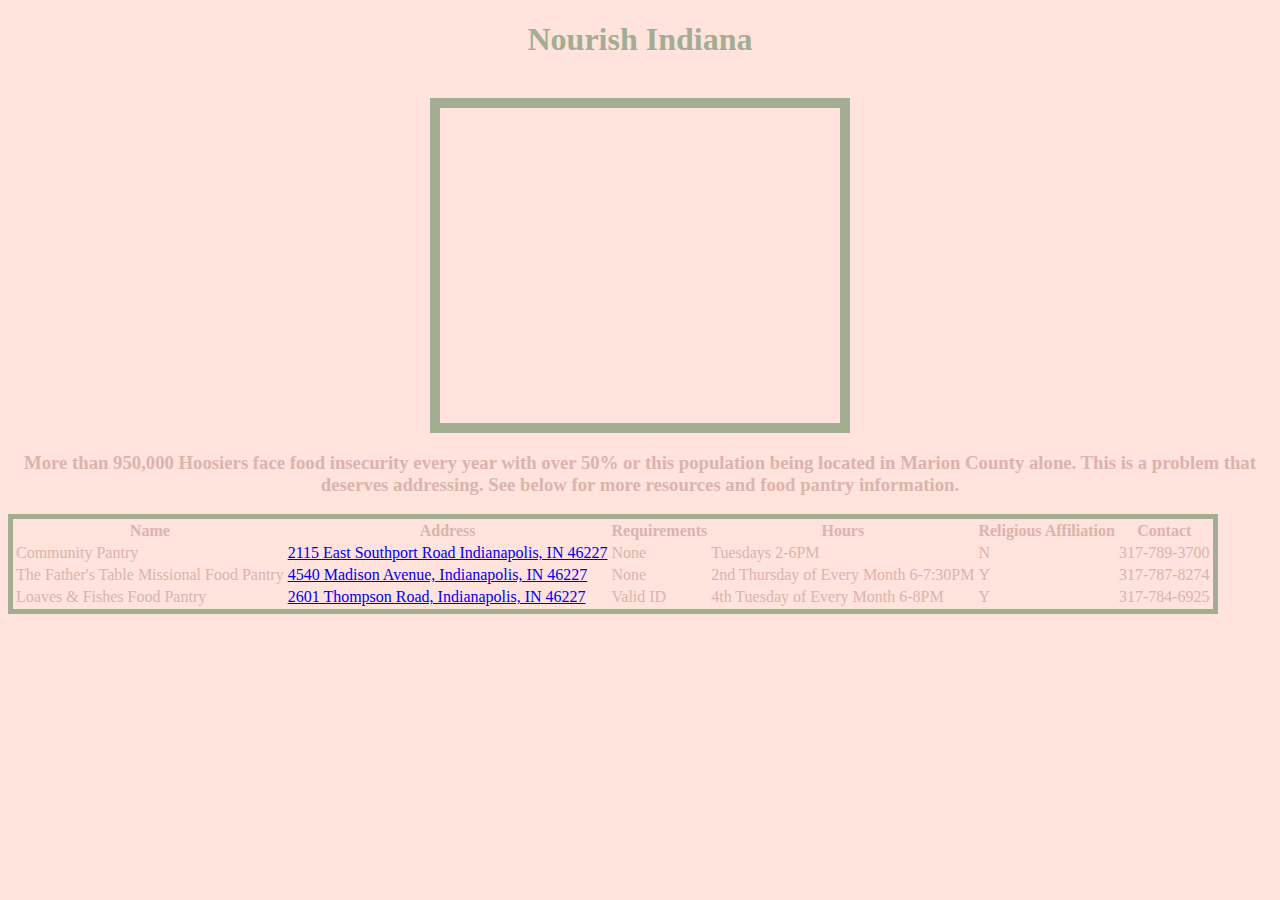
<file: works/workscode/index.html>
<!DOCTYPE html>
<html>

<head>
  <title>Unit 2 Starter Code, Option 2</title>
  <link href="style.css" rel="stylesheet" type="text/css" />
</head>
<div class="button">


<body>
  <h1>Nourish Indiana</h1>
  <br>
  <!-- Change the image below to one you want to use. -->
  <iframe width="560" height="315" src="https://www.youtube.com/embed/xZ1UAtGnXr4?si=W1mvacIQ1vBL1Iy4" title="YouTube video player" frameborder="5" allow="accelerometer; autoplay; clipboard-write; encrypted-media; gyroscope; picture-in-picture; web-share" referrerpolicy="strict-origin-when-cross-origin" allowfullscreen alt="What is a food bank video."></iframe>

  <h3>More than 950,000 Hoosiers face food insecurity every year with over 50% or this population being located in Marion County alone. This is a problem that deserves addressing. See below for more resources and food pantry information.</h3>
  <table>
  <div class="headers">
  <tr>
    <th>Name</th>
    <th>Address</th>
    <th>Requirements</th>
    <th>Hours</th>
    <th>Religious Affiliation</th>
    <th>Contact</th>
  </tr>
  </div>
  <tr>
    <td>Community Pantry</td>
    <td><a href="https://www.google.com/maps/?q=2115+East+Southport+Road,+Indianapolis,+IN+46227/">2115 East Southport Road
Indianapolis, IN 46227</a></td>
    <td>None</td>
    <td>Tuesdays 2-6PM</td>
    <td>N</td>
    <td>317-789-3700</td>
  </tr>
  <tr>
    <td>The Father's Table Missional Food Pantry</td>
    <td><a href="https://www.google.com/maps/?q=4540+Madison+Avenue,+Indianapolis,+IN+46227/">4540 Madison Avenue, Indianapolis, IN 46227</a></td>
    <td>None</td>
    <td>2nd Thursday of Every Month 6-7:30PM</td>
    <td>Y</td>
    <td>317-787-8274</td>
  </tr>
  <tr>
    <td>Loaves & Fishes Food Pantry</td>
    <td><a href="https://www.google.com/maps/?q=2601+Thompson+Road,+Indianapolis,+IN+46227/">2601 Thompson Road, Indianapolis, IN 46227</a></td>
    <td>Valid ID</td>
    <td>4th Tuesday of Every Month 6-8PM</td>
    <td>Y</td>
    <td>317-784-6925</td>
  </tr>
</table>
  
</body>

</html>
</file>
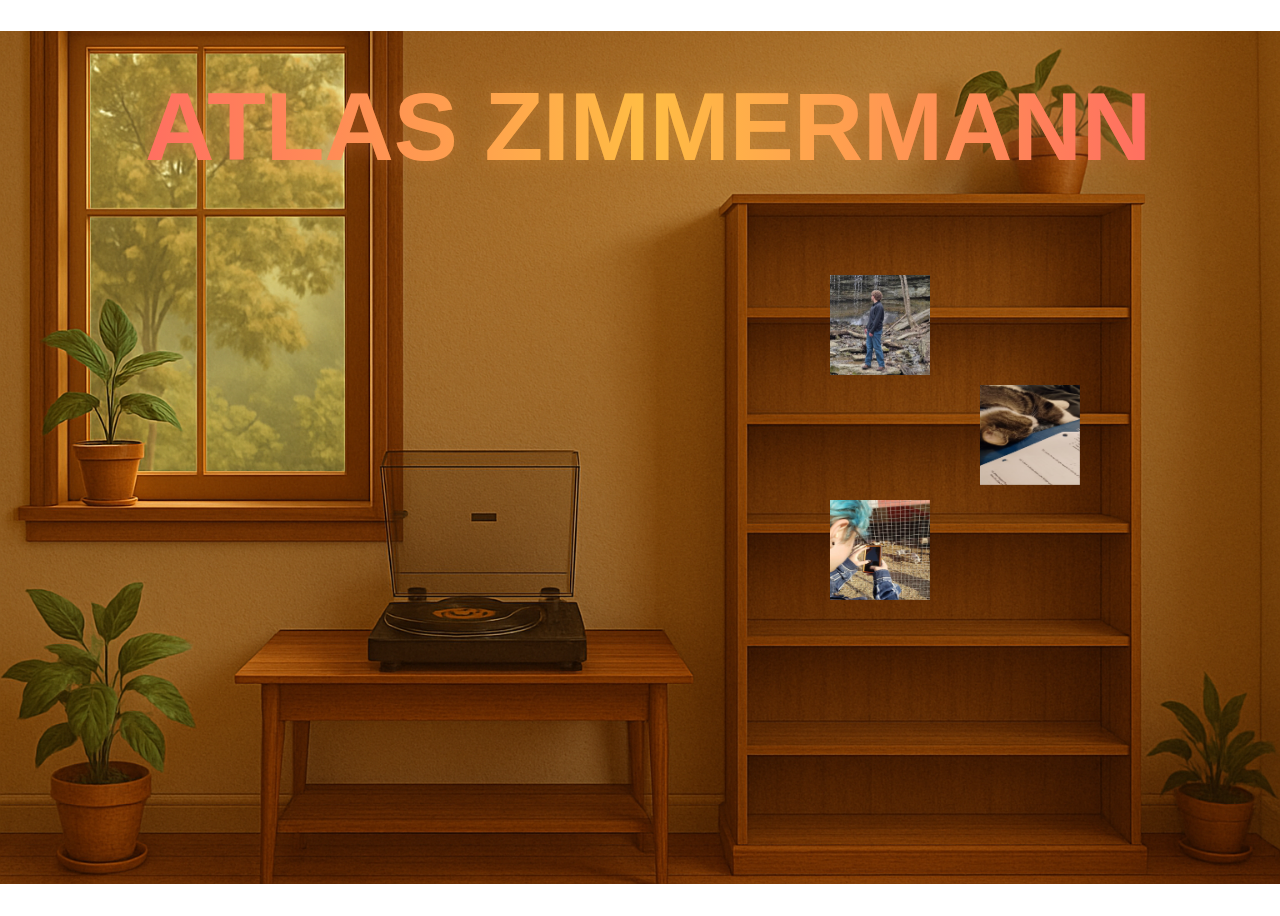
<file: portfolio2.html>
<!DOCTYPE html>
<html>
    <head>
         <link rel="stylesheet" href="portfolio2.css">
         <script src="portfolio2.js"></script>
    </head>

  

  

      
      

  <!-- you can leave this empty or add a note like "Click me to play music" -->
</div>
  <div class="melting-text-container">
    <h1 class="melting-text">Atlas Zimmermann </h1>
</div>


      
<div class="flip-box">
  <div class="flip-box-inner">
    <div class="flip-box-front">
      <img src="photos/me2.JPG" alt="About Me" style="width:100px;height:100px"  >
    </div>
    <div class="flip-box-back">
      <a href="about me/aboutme.html">About Me</a>

      <p></p>
    </div>
  </div>
</div>
<div class="flip-box2">
  <div class="flip-box-inner2">
    <div class="flip-box-front2">
      <img src="photos/workcat.jpg" alt="Works" style="width:100px;height:100px" draggable="true">
    </div>
    <div class="flip-box-back2">
      <a href="works/works.html">My Works</a>
      <p></p>
    </div>
  </div>
</div>
<div class="flip-box3">
  <div class="flip-box-inner3">
    <div class="flip-box-front3">
      <img src="photos/phoneme.jpg" alt="Contact" style="width:100px;height:100px" draggable="true">
    </div>
    <div class="flip-box-back3">
      <a href="contact/contact.html">Contact Me</a>
      <p></p>
    </div>
  </div>
</div>
<div class="musicbox">


</div>
<div class="aboutbutton">
  
</div>


    </body>










</html>
</file>
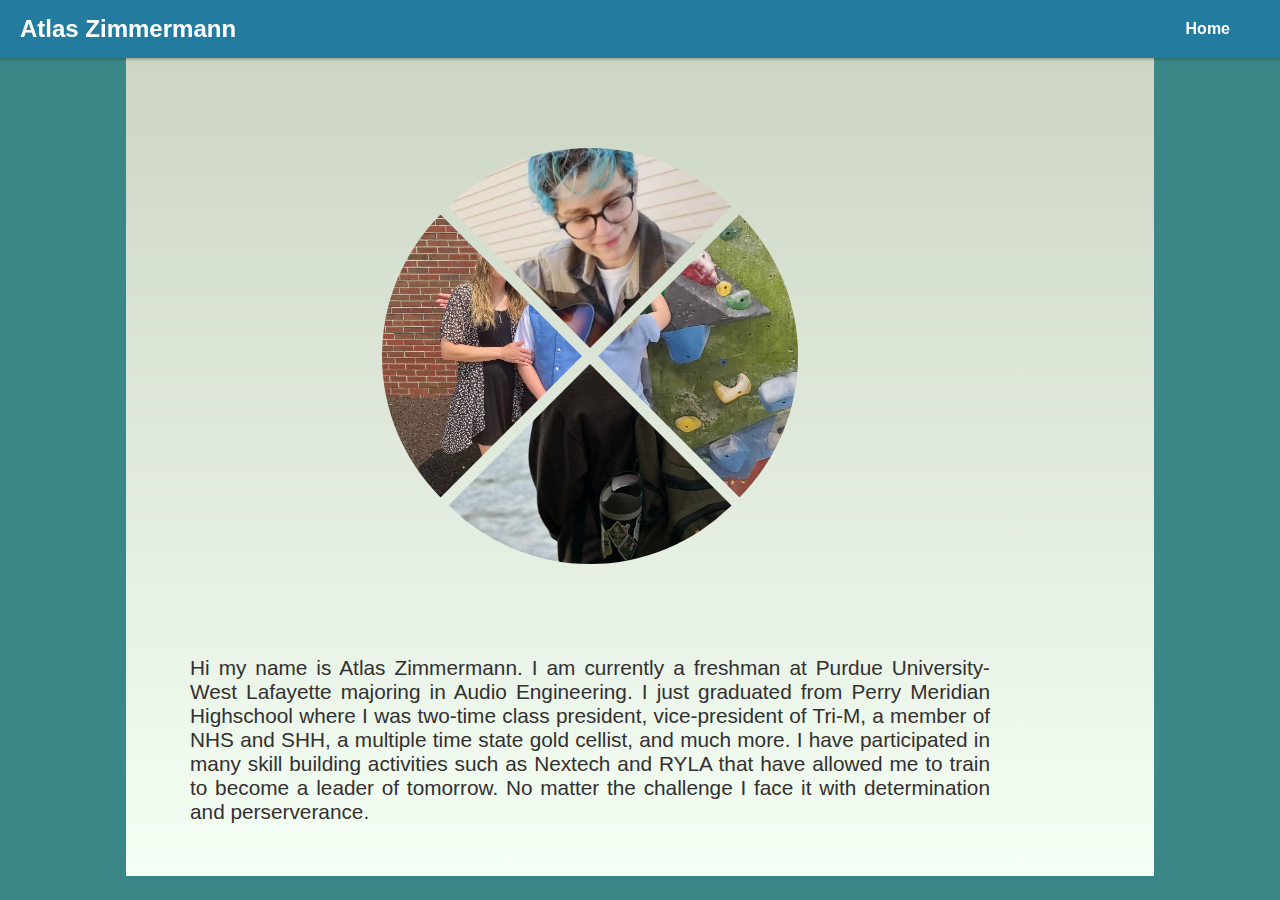
<file: about me/aboutme.html>
<!DOCTYPE html>
<html>

<head>
    <meta charset="UTF-8">
    <meta name="viewport" 
          content="width=device-width, initial-scale=1.0">
    <link rel="stylesheet" 
          href="aboutme.css">
    <title>About Me</title>
</head>

<body>
    <header>
        <nav>
            <div class="logo">
              Atlas Zimmermann
              </div>
            <ul class="nav-links">
                <li><a href='../portfolio2.html'>Home</a></li>
            
            </ul>
        </nav>
    </header>
  

    <section class="about">
        <h1></h1>
        <p style="font-weight: bold">
          
          </p>
        <div class="about-info">
            <div class="about-img">
                <div class="gallery">
  <img src="../photos/guitar.png">
  <img src="../photos/climb.jpg">
  <img src="../photos/nature.jpg">
  <img src="../photos/family (1).jpg">
            </div>
            <div>
            <p> Hi my name is Atlas Zimmermann. I am currently a freshman at Purdue University- West Lafayette majoring in Audio Engineering. I just graduated from Perry Meridian Highschool where I was two-time class president, vice-president of Tri-M, a member of NHS and SHH, a multiple time state gold cellist, and much more. I have participated in many skill building activities such as Nextech and RYLA that have allowed me to train to become a leader of tomorrow. No matter the challenge I face it with determination and perserverance. 
            </p>
                
            </div>
        </div>
    </section>

    
</html>
</file>
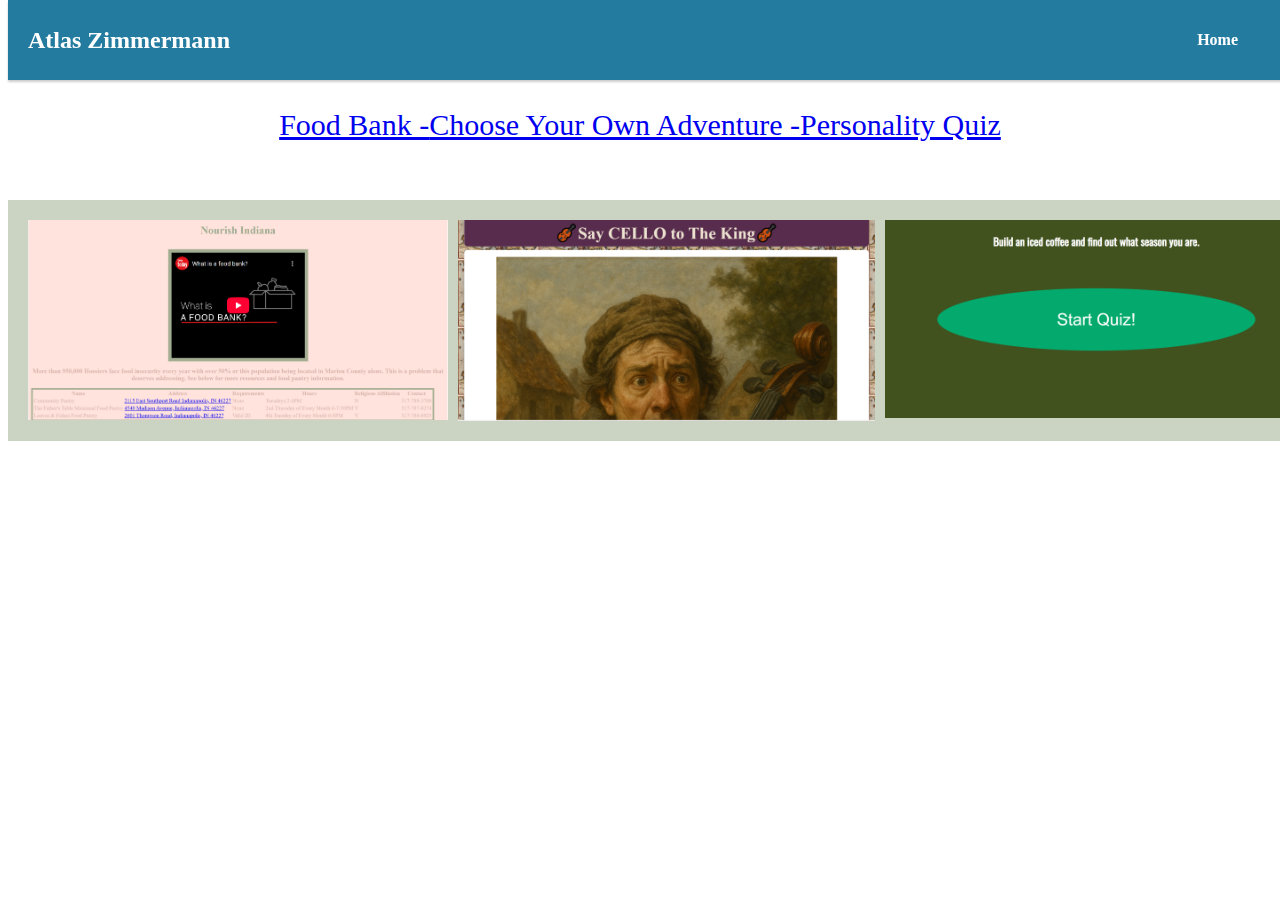
<file: works/works.html>
<!DOCTYPE html>
<html lang="en">

<head>
    <meta charset="UTF-8">
    <meta name="viewport" content="width=device-width, initial-scale=1.0">
    <link rel="stylesheet" href="works.css">
    <title>Image Gallery</title>
</head>
 <header>
        <nav>
            <div class="logo">
              Atlas Zimmermann
              </div>
            <ul class="nav-links">
                <li><a href='../portfolio2.html'>Home</a></li>
            </ul>
        </nav>
    </header>
<body>
    <!-- Heading Name -->
    <div class="heading">
        <h1></h1>
    </div>

    <!-- Image Gallery section all images in one div -->
    <div class="gallery">
        <div class="gallery-item">
            <img src="../photos/project1.PNG"
                onclick="openModal('../photos/project1.PNG')"
                alt="Image 1">
                
        </div>
        <div class="gallery-item">
            <img src="../photos/project2.PNG"
                onclick="openModal(
        '../photos/project2.PNG')"
                alt="Image 2">
        </div>
        <div class="gallery-item">
            <img src="../photos/project3.PNG"
                onclick="openModal(
        '../photos/project3.PNG')"
                alt="Image 3">
                
        </div>
       
        
        </div>
        <div class="websites">
            <a href="http://127.0.0.1:3000/food.html">Food Bank -  </a>
            <p></p>
            <a href="about me/aboutme.html">   Choose Your Own Adventure  -</a>
            <p></p>
            <a href="http://127.0.0.1:3000/index.html">   Personality Quiz</a>
        </div>
       
    <!-- Modal for Image Display -->
    <div id="myModal" class="modal">
        <span class="close" onclick="closeModal()">&times;</span>
        <img class="modal-content" id="modalImage">
    </div>

    <!-- JavaScript for Modal -->
    <script>
        function openModal(src) {
            document.getElementById("modalImage").src = src;
            document.getElementById("myModal").style.display = "block";
        }

        function closeModal() {
            document.getElementById("myModal").style.display = "none";
        }
    </script>
</body>

</html>
</file>
<file: works/workscode/style.css>
/* The code below centers the text of all h1's on the page. */
h1 {
    text-align:center;
    color:#A2AD91
}

/* The code below centers all images on the page and gives them a width of 400px. */
iframe {
  display: block;
  margin-left: auto;
  margin-right: auto;
  width:400px;
  border: 10px #A2AD91 solid

}

/* The code below centers the text of all h2's on the page. */
h3 {
    text-align:center;
}

/* The code below aligns all the sections horizontally on the bottom. */
.section-container {
    display:flex;
    justify-content:space-between;
}

/* The code below a solid black border to section and puts space between them (the margin). */
.section {
    border: 5px #A2AD91 solid;
    margin:5px;
}
.container {
  display: grid;
}
body{
    background-color:#FFE3DC;
    color:#DBB4AD
}
table{
    border: 5px #A2AD91 solid;

}
</file>
<file: portfolio2.css>
.hoverbox{
  width: 100px;
  height: 100px;
  background-color: blue;
  z-index: 1;
}

.flip-box {
  background-color: transparent;
  width: 100px;
  height: 100px;
  
  perspective: 1000px; /* Remove this if you don't want the 3D effect */
  position: absolute;
  top: 275px;
  right:350px;
  z-index: 1;

}

/* This container is needed to position the front and back side */
.flip-box-inner {
  position: relative;
  width: 100%;
  height: 100%;
  text-align: center;
  font-size: 30px;
  
  transition: transform 0.8s;
  transform-style: preserve-3d;
}

/* Do an horizontal flip when you move the mouse over the flip box container */
.flip-box:hover .flip-box-inner {
  transform: rotateY(180deg);
}

/* Position the front and back side */
.flip-box-front, .flip-box-back {
  position: absolute;
  width: 100%;
  height: 100%;
  -webkit-backface-visibility: hidden; /* Safari */
  backface-visibility: hidden;
}

/* Style the front side (fallback if image is missing) */
.flip-box-front {
  background-color: #bbb;
  color: black;
}

/* Style the back side */
.flip-box-back {
  background-color: dodgerblue;
  color: white;
  transform: rotateY(180deg);
}

.flip-box2 {
  background-color: transparent;
  width: 100px;
  height: 100px;
  
  perspective: 1000px; /* Remove this if you don't want the 3D effect */
   position: absolute;
   top: 385px;
   right: 200px;
  
}

/* This container is needed to position the front and back side */
.flip-box-inner2 {
  position: relative;
  width: 100%;
  height: 100%;
  text-align: center;
  transition: transform 0.8s;
  transform-style: preserve-3d;
  font-size: 30px;
}

/* Do an horizontal flip when you move the mouse over the flip box container */
.flip-box2:hover .flip-box-inner2 {
  transform: rotateY(180deg);
}

/* Position the front and back side */
.flip-box-front2, .flip-box-back2 {
  position: absolute;
  width: 100%;
  height: 100%;
  -webkit-backface-visibility: hidden; /* Safari */
  backface-visibility: hidden;
}

/* Style the front side (fallback if image is missing) */
.flip-box-front2 {
  background-color: #bbb;
  color: black;
}

/* Style the back side */
.flip-box-back2 {
  background-color: dodgerblue;
  color: white;
  transform: rotateY(180deg);
}



.flip-box3 {
  background-color: transparent;
  width: 100px;
  height: 100px;
  
  perspective: 1000px; /* Remove this if you don't want the 3D effect */
  position: absolute;
  top: 500px;
  right:350px;
}

/* This container is needed to position the front and back side */
.flip-box-inner3 {
  position: relative;
  width: 100%;
  height: 100%;
  text-align: center;
  transition: transform 0.8s;
  transform-style: preserve-3d;
  font-size: 30px;
}

/* Do an horizontal flip when you move the mouse over the flip box container */
.flip-box3:hover .flip-box-inner3 {
  transform: rotateY(180deg);
}

/* Position the front and back side */
.flip-box-front3, .flip-box-back3 {
  position: absolute;
  width: 100%;
  height: 100%;
  -webkit-backface-visibility: hidden; /* Safari */
  backface-visibility: hidden;
}

/* Style the front side (fallback if image is missing) */
.flip-box-front3 {
  background-color: #bbb;
  color: black;
}

/* Style the back side */
.flip-box-back3 {
  background-color: dodgerblue;
  color: white;
  transform: rotateY(180deg);
}



body {
  background-position: center;
  background-image: url("photos/realRecordRoom.png");
  background-repeat: no-repeat;
  background-size: 100%;
  height: 100vh;
  width: 100vw;
    display: flex;
    justify-content: center;
    align-items: top;
    height: 100vh;
    
    
    
    overflow: hidden;
    font-family: 'Arial', sans-serif;
}

.melting-text-container {
    position: relative;
    overflow: hidden;
}

.melting-text {
    font-size: 6rem;
    font-weight: bold;
    text-transform: uppercase;
    color: #fff;
    position: relative;
    animation: melt 3s infinite ease-in-out;
    background: linear-gradient(90deg, #ff6f61, #ffbd44, #ff6f61);
    -webkit-background-clip: text;
    color: transparent;
}

.melting-text::before,
.melting-text::after {
    content: 'Atlas Zimmermann';
    position: absolute;
    top: 0;
    left: 0;
    width: 100%;
    height: 100%;
    background: linear-gradient(90deg, #ff6f61, #ffbd44, #ff6f61);
    -webkit-background-clip: text;
    color: transparent;
    z-index: -1;
    transform: scaleY(1);
    opacity: 0.5;
    animation: drip 3s infinite ease-in-out;
}

.melting-text::after {
    filter: blur(10px);
    opacity: 0.3;
}

/* Keyframes for melting effect */
@keyframes melt {
    0%, 100% {
        transform: translateY(0);
    }
    50% {
        transform: translateY(20px);
    }
}

@keyframes drip {
    0%, 100% {
        transform: scaleY(1);
        opacity: 0.5;
    }
    50% {
        transform: scaleY(1.5);
        opacity: 0.7;
    }
}
</file>
<file: about me/aboutme.css>
* {
    margin: 0;
    padding: 0;
    box-sizing: border-box;
}

/* Global Styles */

body {
    font-family: Arial, sans-serif;
}

/* Header */

header {
    background-color: #247BA0;
    color: rgb(0, 0, 0);
    padding: 10px 0;
    position: fixed;
    width: 100%;
    z-index: 100;
    box-shadow: 0 2px 2px rgba(0, 0, 0, 0.2);
}

nav {
    display: flex;
    justify-content: space-between;
    align-items: center;
    margin: 5px auto;
    padding: 0 20px;
}

.logo {
    font-size: 1.5rem;
    font-weight: bold;
    color: white;
}

.nav-links {
    list-style: none;
    display: flex;
}

.nav-links li {
    margin-right: 20px;
}

.nav-links a {
    color:white ;
    padding: 10px;
    font-weight: bold;
    text-decoration: none;
}

.nav-links a:hover {
    background-color: #40b736;
    border-radius: 4px;
    color: white;
}

/* About Section */


.about {
    background: rgb(224, 251, 222);
    background: linear-gradient(360deg, rgb(245, 255, 245) 0%, #CBD4C2 100%);
    padding: 100px 100px 20px 0;
    text-align: center;
    float: right;
}

.about h1 {
    font-size: 2.5rem;
    margin-bottom: 20px;
}

.about p {
    font-size: 1rem;
    color: #323030;
    max-width: 800px;
    margin: 0 auto;
}

.about-info {
    margin: 2rem 2rem;
    display: flex;
    align-items: center;
    justify-content: center;
    text-align: right;
}




.about-info p {
    font-size: 1.3rem;
    margin: 0 2rem;
    text-align: justify;
}

.gallery{
  --g: 8px;   /* the gap */
  --s: 400px; /* the size */
  
  display: grid;
  border-radius: 50%;
  justify-content: center;
  padding-bottom: 100px;
}
.gallery > img {
  grid-area: 1/1;
  width: 400px;
  aspect-ratio: 1;
  object-fit: cover;
  border-radius: 50%;
  transform: translate(var(--_x,0),var(--_y,0));
  cursor: pointer;
  z-index: 0;
  transition: .3s, z-index 0s .3s;
}
.gallery img:hover {
  --_i: 1;
  z-index: 1;
  transition: transform .2s, clip-path .3s .2s, z-index 0s;
}
.gallery:hover img {
  transform: translate(0,0);
}
.gallery > img:nth-child(1) {
  clip-path: polygon(50% 50%,calc(50%*var(--_i,0)) calc(120%*var(--_i,0)),0 calc(100%*var(--_i,0)),0 0,100% 0,100% calc(100%*var(--_i,0)),calc(100% - 50%*var(--_i,0)) calc(120%*var(--_i,0)));
  --_y: calc(-1*var(--g))
}
.gallery > img:nth-child(2) {
  clip-path: polygon(50% 50%,calc(100% - 120%*var(--_i,0)) calc(50%*var(--_i,0)),calc(100% - 100%*var(--_i,0)) 0,100% 0,100% 100%,calc(100% - 100%*var(--_i,0)) 100%,calc(100% - 120%*var(--_i,0)) calc(100% - 50%*var(--_i,0)));
  --_x: var(--g)
}
.gallery > img:nth-child(3) {
  clip-path: polygon(50% 50%,calc(100% - 50%*var(--_i,0)) calc(100% - 120%*var(--_i,0)),100% calc(100% - 120%*var(--_i,0)),100% 100%,0 100%,0 calc(100% - 100%*var(--_i,0)),calc(50%*var(--_i,0)) calc(100% - 120%*var(--_i,0)));
  --_y: var(--g)
}
.gallery > img:nth-child(4) {
  clip-path: polygon(50% 50%,calc(120%*var(--_i,0)) calc(50%*var(--_i,0)),calc(100%*var(--_i,0)) 0,0 0,0 100%,calc(100%*var(--_i,0)) 100%,calc(120%*var(--_i,0)) calc(100% - 50%*var(--_i,0)));
  --_x: calc(-1*var(--g))
}

body {
  margin: 0;
  min-height: 100vh;
  display: grid;
  place-content: center;
  background: #3B8686;
}
</file>
<file: works/works.css>
.websites{
    font-size: 30px;
    padding-top: 100px;
    display: flex;
    justify-content: center;
}.body{
position: absolute;
top: 100px;
background-color:#CBD4C2 ;
}
.heading{
    position: absolute;
    top:100px;
}
.gallery {
     display: flex;
     grid-template-columns: repeat(auto-fill, minmax(250px, 1fr));
     gap: 10px;
     padding: 20px;
     position: absolute;
     top:200px;
     justify-content: center;
     width: 100%;
     height: auto;
     background-color: #CBD4C2;
     
 }

 .gallery-item {
     overflow: hidden;
 }

 .gallery-item img {
     width: 100%;
     height: auto;
     display: block;
 }

 .modal {
     display: none;
     position: fixed;
     z-index: 1;
     padding-top: 100px;
     left: 0;
     top: 0;
     width: 100%;
     height: 100%;
     overflow: auto;
     background-color: rgba(0, 0, 0, 0.9);
 }

 .modal-content {
     margin: auto;
     display: block;
     max-width: 90%;
     max-height: 90%;
 }

 .close {
     position: absolute;
     top: 100px;
     right: 35px;
     color: #f1f1f1;
     font-size: 40px;
     font-weight: bold;
     transition: 0.3s;
 }

 .close:hover,
 .close:focus {
     color: #bbb;
     text-decoration: none;
     cursor: pointer;
 }
 header {
    background-color: #247BA0;
    color: rgb(0, 0, 0);
    padding: 10px 0;
    position: fixed;
    width: 100%;
    z-index: 100;
    box-shadow: 0 2px 2px rgba(0, 0, 0, 0.2);
    top: 0px;
}

nav {
    display: flex;
    justify-content: space-between;
    align-items: center;
    margin: 5px auto;
    padding: 0 20px;
}

.logo {
    font-size: 1.5rem;
    font-weight: bold;
    color: white;
}

.nav-links {
    list-style: none;
    display: flex;
}

.nav-links li {
    margin-right: 20px;
}

.nav-links a {
    color:white ;
    padding: 10px;
    font-weight: bold;
    text-decoration: none;
}

.nav-links a:hover {
    background-color: #40b736;
    border-radius: 4px;
    color: white;
}
</file>
